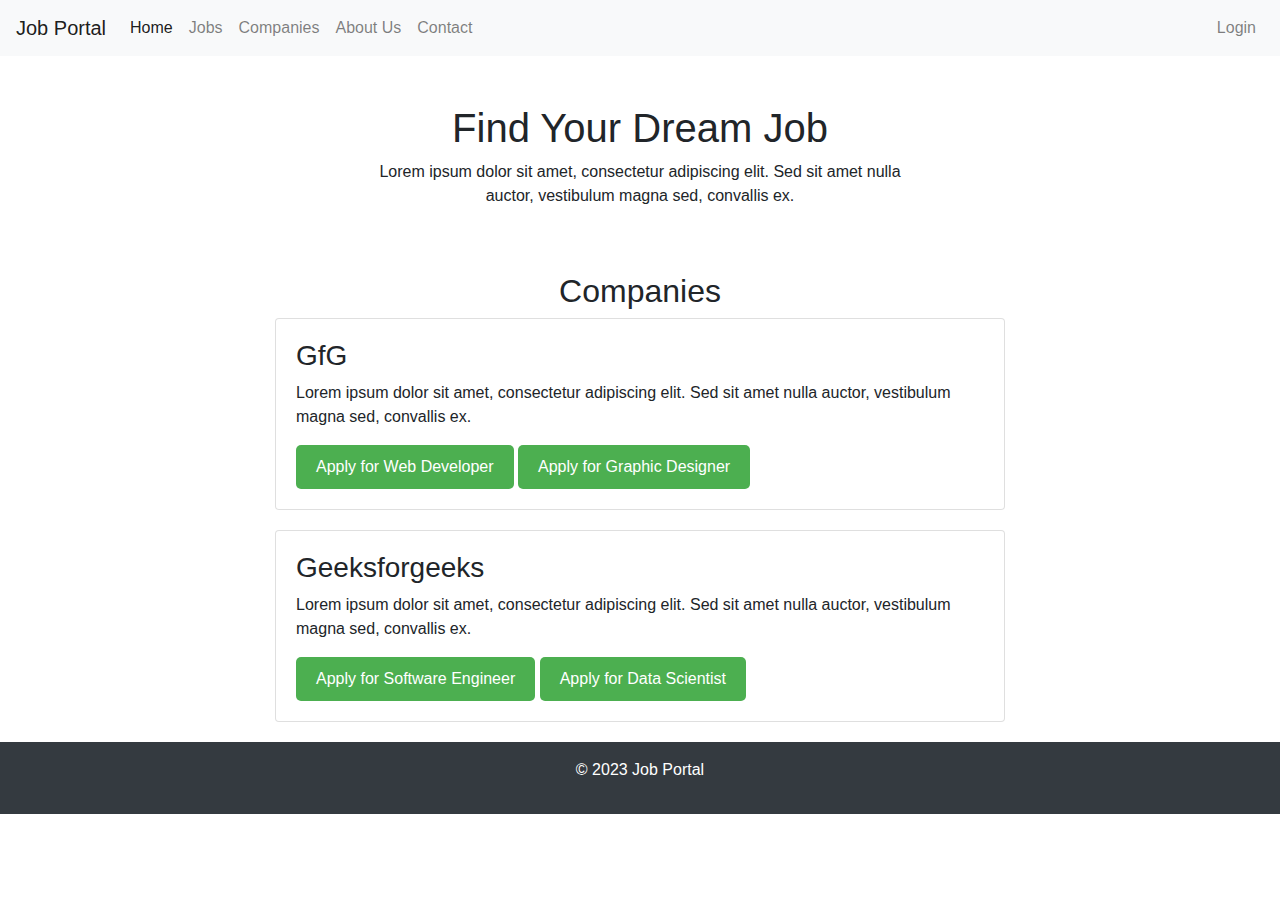
<file: index.html>
<!-- index.html -->
<!DOCTYPE html>
<html lang="en">
<head>
    <meta charset="UTF-8">
    <meta name="viewport" content="width=device-width, initial-scale=1.0">
    <title>Job Portal</title>
    <link rel="stylesheet" href="https://stackpath.bootstrapcdn.com/bootstrap/4.5.2/css/bootstrap.min.css">
    <link rel="stylesheet" href="style.css">
    <style>
        body {
            font-family: Arial, sans-serif;
            margin: 0;
            padding: 0;
        }
        .navbar {
            background-color: #333;
            color: #fff;
        }
        .navbar-brand {
            color: #fff;
        }
        .nav-link {
            color: #fff;
        }
        .nav-link:hover {
            color: #ccc;
        }
        .card {
            margin-bottom: 20px;
        }
        .card-body {
            padding: 20px;
        }
        .card-title {
            font-size: 18px;
            font-weight: bold;
        }
        .card-text {
            font-size: 14px;
            color: #666;
        }
        .btn-success {
            background-color: #28a745;
            border-color: #28a745;
            color: #fff;
        }
        .btn-success:hover {
            background-color: #218838;
            border-color: #218838;
        }
        .companies ul {
            list-style: none;
            padding: 0;
            margin: 0;
        }
        .apply-button {
            background-color: #4CAF50;
            color: #fff;
            padding: 10px 20px;
            border: none;
            border-radius: 5px;
            cursor: pointer;
        }
        .apply-button:hover {
            background-color: #3e8e41;
        }
    </style>
</head>
<body>
    <!-- Navigation Bar -->
    <nav class="navbar navbar-expand-lg navbar-light bg-light">
        <a class="navbar-brand" href="#">Job Portal</a>
        <button class="navbar-toggler" type="button" data-toggle="collapse" data-target="#navbarSupportedContent" aria-controls="navbarSupportedContent" aria-expanded="false" aria-label="Toggle navigation">
            <span class="navbar-toggler-icon"></span>
        </button>
        <div class="collapse navbar-collapse" id="navbarSupportedContent">
            <ul class="navbar-nav mr-auto">
                <li class="nav-item active">
                    <a class="nav-link" href="index.html">Home <span class="sr-only">(current)</span></a>
                </li>
                <li class="nav-item">
                    <a class="nav-link" href="jobs.html">Jobs</a>
                </li>
                <li class="nav-item">
                    <a class="nav-link" href="companies.html">Companies</a>
                </li>
                <li class="nav-item">
                    <a class="nav-link" href="about.html">About Us</a>
                </li>
                <li class="nav-item">
                    <a class="nav-link" href="contact.html">Contact</a>
                </li>
            </ul>
            <ul class="navbar-nav ml-auto">
                <li class="nav-item">
                    <a class="nav-link" href="login.html">Login</a>
                </li>
            </ul>
        </div>
    </nav>
    <br><br>
    <!-- Hero Section -->
    <section class="hero">
        <div class="container">
            <div class="row justify-content-center">
                <div class="col-md-6">
                    <h1 class="text-center">Find Your Dream Job</h1>
                    <p class="text-center">Lorem ipsum dolor sit amet, consectetur adipiscing elit. Sed sit amet nulla auctor, vestibulum magna sed, convallis ex.</p>
                </div>
            </div>
        </div>
    </section>
    <br><br>
    
    <!-- Companies List -->
    <section class="companies">
        <div class="container">
            <div class="row justify-content-center">
                <div class="col-md-8">
                    <h2 class="text-center">Companies</h2>
                    <ul>
                        <li>
                            <div class="card">
                                <div class="card-body">
                                    <h3>GfG</h3>
                                    <p>Lorem ipsum dolor sit amet, consectetur adipiscing elit. Sed sit amet nulla auctor, vestibulum magna sed, convallis ex.</p>
                                    <button class="apply-button" data-company-id="1" data-job-id="Web Developer">Apply for Web Developer</button>
                                    <button class="apply-button" data-company-id="1" data-job-id="Graphic Designer">Apply for Graphic Designer</button>
                                </div>
                            </div>
                        </li>
                        <li>
                            <div class="card">
                                <div class="card-body">
                                    <h3>Geeksforgeeks</h3>
                                    <p>Lorem ipsum dolor sit amet, consectetur adipiscing elit. Sed sit amet nulla auctor, vestibulum magna sed, convallis ex.</p>
                                    <button class="apply-button" data-company-id="2" data-job-id="Software Engineer">Apply for Software Engineer</button>
                                    <button class="apply-button" data-company-id="2" data-job-id="Data Scientist">Apply for Data Scientist</button>
                                </div>
                            </div>
                        </li>
                        <!-- Add more companies here -->
                    </ul>
                </div>
            </div>
        </div>
    </section>

    <!-- Footer -->
    <footer class="bg-dark text-white text-center py-3">
        <p>&copy; 2023 Job Portal</p>
    </footer>

    <!-- Bootstrap JS -->
    <script src="https://code.jquery.com/jquery-3.5.1.slim.min.js"></script>
    <script src="https://cdn.jsdelivr.net/npm/@popperjs/core@2.5.4/dist/umd/popper.min.js"></script>
    <script src="https://stackpath.bootstrapcdn.com/bootstrap/4.5.2/js/bootstrap.min.js"></script>
    <script src="script.js"></script>
</body>
</html>
</file>
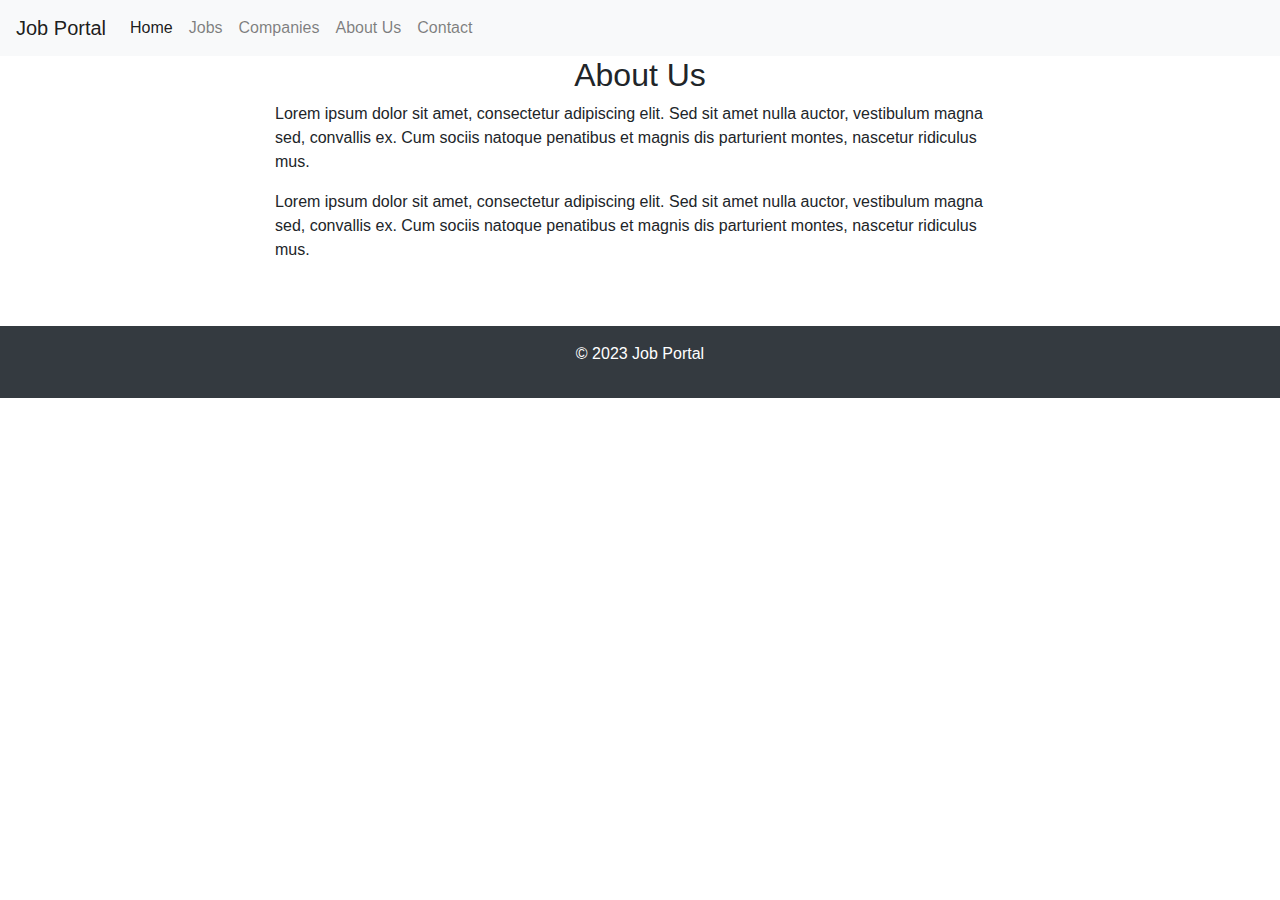
<file: about.html>
<!-- about.html -->
<!DOCTYPE html>
<html lang="en">
<head>
    <meta charset="UTF-8">
    <meta name="viewport" content="width=device-width, initial-scale=1.0">
    <title>About Us - Job Portal</title>
    <link rel="stylesheet" href="https://stackpath.bootstrapcdn.com/bootstrap/4.5.2/css/bootstrap.min.css">
    <link rel="stylesheet" href="style.css">
</head>
<body>
    <!-- Navigation Bar -->
    <nav class="navbar navbar-expand-lg navbar-light bg-light">
        <a class="navbar-brand" href="#">Job Portal</a>
        <button class="navbar-toggler" type="button" data-toggle="collapse" data-target="#navbarSupportedContent" aria-controls="navbarSupportedContent" aria-expanded="false" aria-label="Toggle navigation">
            <span class="navbar-toggler-icon"></span>
        </button>
        <div class="collapse navbar-collapse" id="navbarSupportedContent">
            <ul class="navbar-nav mr-auto">
                <li class="nav-item active">
                    <a class="nav-link" href="index.html">Home <span class="sr-only">(current)</span></a>
                </li>
                <li class="nav-item">
                    <a class="nav-link" href="jobs.html">Jobs</a>
                </li>
                <li class="nav-item">
                    <a class="nav-link" href="companies.html">Companies</a>
                </li>
                <li class="nav-item">
                    <a class="nav-link" href="about.html">About Us</a>
                </li>
                <li class="nav-item">
                    <a class="nav-link" href="contact.html">Contact</a>
                </li>
            </ul>
        </div>
    </nav>

    <!-- About Us Content -->
    <div class="container">
        <div class="row justify-content-center">
            <div class="col-md-8">
                <h2 class="text-center">About Us</h2>
                <p>Lorem ipsum dolor sit amet, consectetur adipiscing elit. Sed sit amet nulla auctor, vestibulum magna sed, convallis ex. Cum sociis natoque penatibus et magnis dis parturient montes, nascetur ridiculus mus.</p>
                <p>Lorem ipsum dolor sit amet, consectetur adipiscing elit. Sed sit amet nulla auctor, vestibulum magna sed, convallis ex. Cum sociis natoque penatibus et magnis dis parturient montes, nascetur ridiculus mus.</p>
            </div>
        </div>
    </div>
    <br><br>
    <!-- Footer -->
    <footer class="bg-dark text-white text-center py-3">
        <p>&copy; 2023 Job Portal</p>
    </footer>

    <!-- Bootstrap JS -->
    <script src="https://code.jquery.com/jquery-3.5.1.slim.min.js"></script>
    <script src="https://cdn.jsdelivr.net/npm/@popperjs/core@2.5.4/dist/umd/popper.min.js"></script>
    <script src="https://stackpath.bootstrapcdn.com/bootstrap/4.5.2/js/bootstrap.min.js"></script>
</body>
</html>
</file>
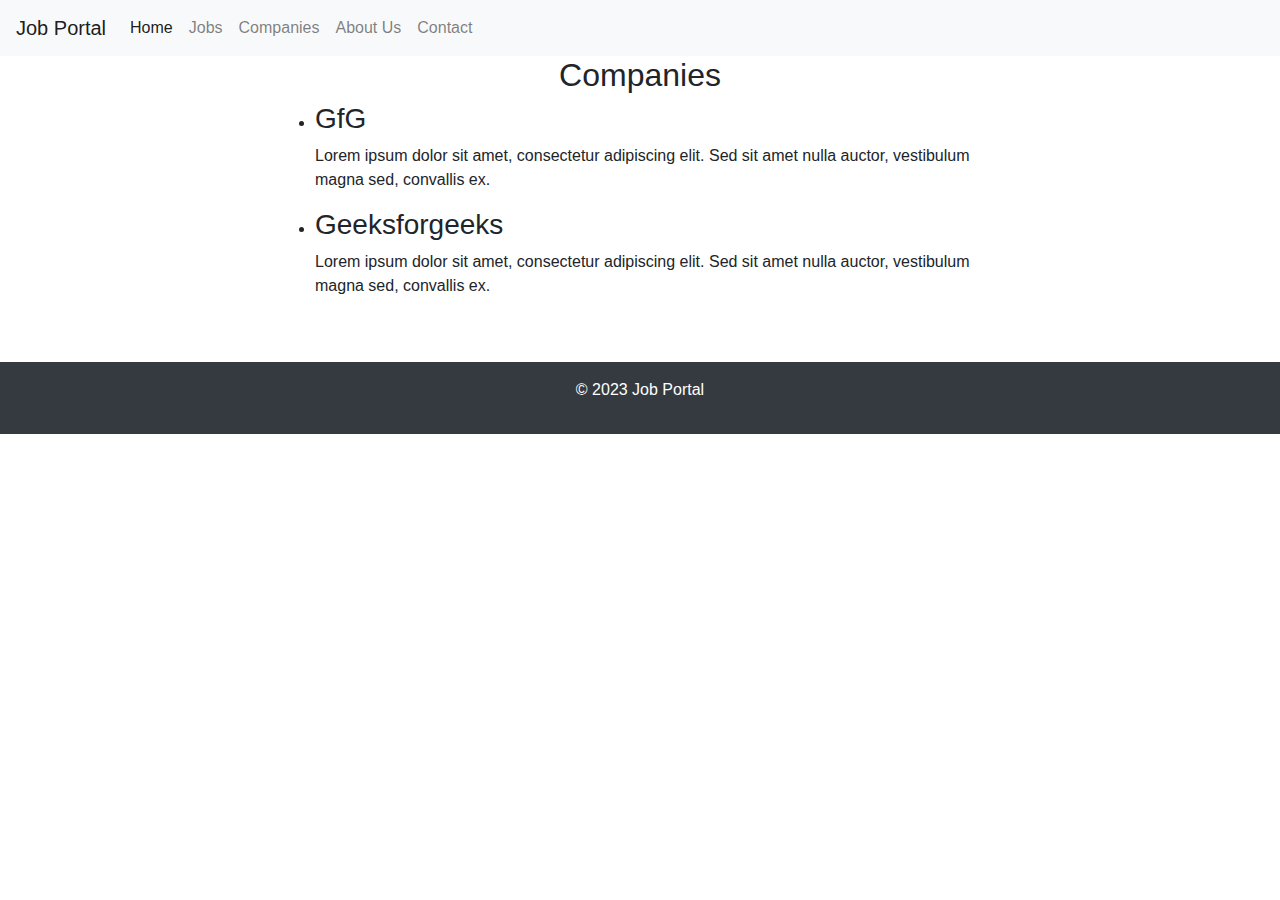
<file: companies.html>
<!-- companies.html -->
<!DOCTYPE html>
<html lang="en">
<head>
    <meta charset="UTF-8">
    <meta name="viewport" content="width=device-width, initial-scale=1.0">
    <title>Companies - Job Portal</title>
    <link rel="stylesheet" href="https://stackpath.bootstrapcdn.com/bootstrap/4.5.2/css/bootstrap.min.css">
    <link rel="stylesheet" href="style.css">
</head>
<body>
    <!-- Navigation Bar -->
    <nav class="navbar navbar-expand-lg navbar-light bg-light">
        <a class="navbar-brand" href="#">Job Portal</a>
        <button class="navbar-toggler" type="button" data-toggle="collapse" data-target="#navbarSupportedContent" aria-controls="navbarSupportedContent" aria-expanded="false" aria-label="Toggle navigation">
            <span class="navbar-toggler-icon"></span>
        </button>
        <div class="collapse navbar-collapse" id="navbarSupportedContent">
            <ul class="navbar-nav mr-auto">
                <li class="nav-item active">
                    <a class="nav-link" href="index.html">Home <span class="sr-only">(current)</span></a>
                </li>
                <li class="nav-item">
                    <a class="nav-link" href="jobs.html">Jobs</a>
                </li>
                <li class="nav-item">
                    <a class="nav-link" href="companies.html">Companies</a>
                </li>
                <li class="nav-item">
                    <a class="nav-link" href="about.html">About Us</a>
                </li>
                <li class="nav-item">
                    <a class="nav-link" href="contact.html">Contact</a>
                </li>
            </ul>
        </div>
    </nav>

    <!-- Companies List -->
    <div class="container">
        <div class="row justify-content-center">
            <div class="col-md-8">
                <h2 class="text-center">Companies</h2>
                <ul>
                    <li>
                        <h3>GfG</h3>
                        <p>Lorem ipsum dolor sit amet, consectetur adipiscing elit. Sed sit amet nulla auctor, vestibulum magna sed, convallis ex.</p>
                    </li>
                    <li>
                        <h3>Geeksforgeeks</h3>
                        <p>Lorem ipsum dolor sit amet, consectetur adipiscing elit. Sed sit amet nulla auctor, vestibulum magna sed, convallis ex.</p>
                    </li>
                    <!-- Add more companies here -->
                </ul>
            </div>
        </div>
    </div>
    <br><br>
    <!-- Footer -->
    <footer class="bg-dark text-white text-center py-3">
        <p>&copy; 2023 Job Portal</p>
    </footer>

    <!-- Bootstrap JS -->
    <script src="https://code.jquery.com/jquery-3.5.1.slim.min.js"></script>
    <script src="https://cdn.jsdelivr.net/npm/@popperjs/core@2.5.4/dist/umd/popper.min.js"></script>
    <script src="https://stackpath.bootstrapcdn.com/bootstrap/4.5.2/js/bootstrap.min.js"></script>
</body>
</html>
</file>
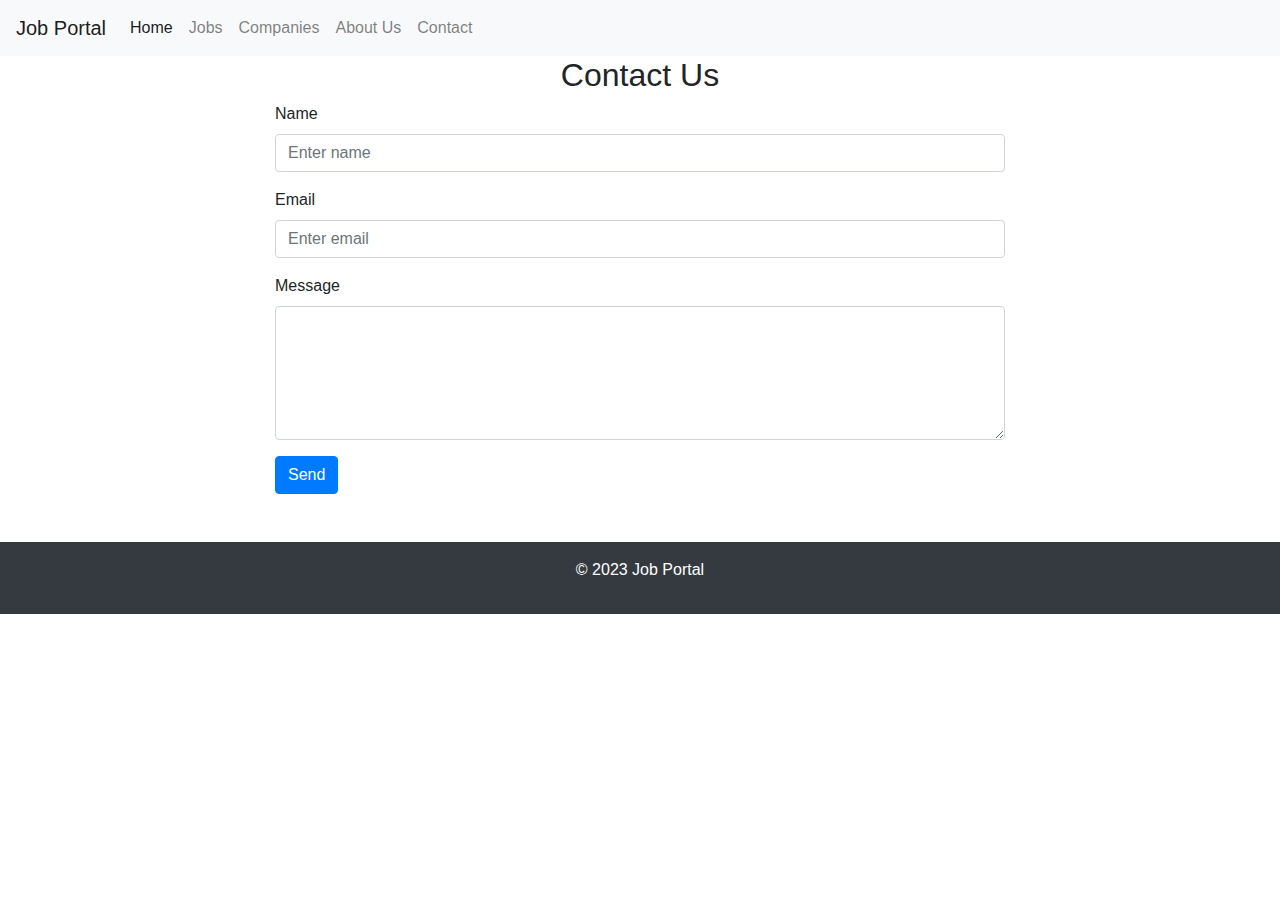
<file: contact.html>
<!-- contact.html -->
<!DOCTYPE html>
<html lang="en">
<head>
    <meta charset="UTF-8">
    <meta name="viewport" content="width=device-width, initial-scale=1.0">
    <title>Contact - Job Portal</title>
    <link rel="stylesheet" href="https://stackpath.bootstrapcdn.com/bootstrap/4.5.2/css/bootstrap.min.css">
    <link rel="stylesheet" href="style.css">
</head>
<body>
    <!-- Navigation Bar -->
    <nav class="navbar navbar-expand-lg navbar-light bg-light">
        <a class="navbar-brand" href="#">Job Portal</a>
        <button class="navbar-toggler" type="button" data-toggle="collapse" data-target="#navbarSupportedContent" aria-controls="navbarSupportedContent" aria-expanded="false" aria-label="Toggle navigation">
            <span class="navbar-toggler-icon"></span>
        </button>
        <div class="collapse navbar-collapse" id="navbarSupportedContent">
            <ul class="navbar-nav mr-auto">
                <li class="nav-item active">
                    <a class="nav-link" href="index.html">Home <span class="sr-only">(current)</span></a>
                </li>
                <li class="nav-item">
                    <a class="nav-link" href="jobs.html">Jobs</a>
                </li>
                <li class="nav-item">
                    <a class="nav-link" href="companies.html">Companies</a>
                </li>
                <li class="nav-item">
                    <a class="nav-link" href="about.html">About Us</a>
                </li>
                <li class="nav-item">
                    <a class="nav-link" href="contact.html">Contact</a>
                </li>
            </ul>
        </div>
    </nav>

    <!-- Contact Form -->
    <div class="container">
        <div class="row justify-content-center">
            <div class="col-md-8">
                <h2 class="text-center">Contact Us</h2>
                <form>
                    <div class="form-group">
                        <label for="name">Name</label>
                        <input type="text" class="form-control" id="name" aria-describedby="nameHelp" placeholder="Enter name">
                    </div>
                    <div class="form-group">
                        <label for="email">Email</label>
                        <input type="email" class="form-control" id="email" aria-describedby="emailHelp" placeholder="Enter email">
                    </div>
                    <div class="form-group">
                        <label for="message">Message</label>
                        <textarea class="form-control" id="message" rows="5"></textarea>
                    </div>
                    <button type="submit" class="btn btn-primary">Send</ button>
                </form>
            </div>
        </div>
    </div>
    <br><br>
    <!-- Footer -->
    <footer class="bg-dark text-white text-center py-3">
        <p>&copy; 2023 Job Portal</p>
    </footer>

    <!-- Bootstrap JS -->
    <script src="https://code.jquery.com/jquery-3.5.1.slim.min.js"></script>
    <script src="https://cdn.jsdelivr.net/npm/@popperjs/core@2.5.4/dist/umd/popper.min.js"></script>
    <script src="https://stackpath.bootstrapcdn.com/bootstrap/4.5.2/js/bootstrap.min.js"></script>
</body>
</html>
</file>
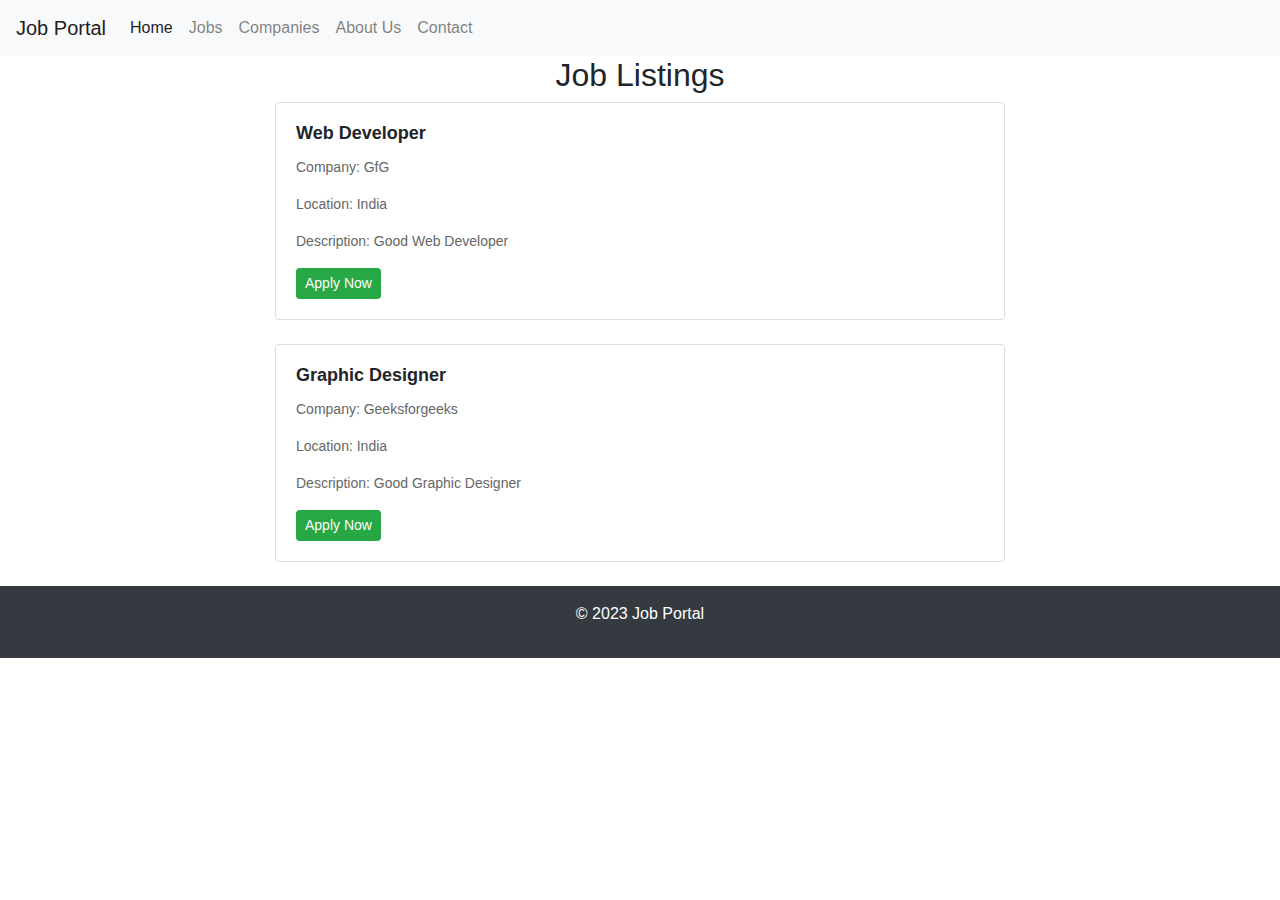
<file: jobs.html>
<!-- jobs.html -->
<!DOCTYPE html>
<html lang="en">
<head>
    <meta charset="UTF-8">
    <meta name="viewport" content="width=device-width, initial-scale=1.0">
    <title>Jobs - Job Portal</title>
    <link rel="stylesheet" href="https://stackpath.bootstrapcdn.com/bootstrap/4.5.2/css/bootstrap.min.css">
    <link rel="stylesheet" href="style.css">
</head>
<body>
    <!-- Navigation Bar -->
    <nav class="navbar navbar-expand-lg navbar-light bg-light">
        <a class="navbar-brand" href="#">Job Portal</a>
        <button class="navbar-toggler" type="button" data-toggle="collapse" data-target="#navbarSupportedContent" aria-controls="navbarSupportedContent" aria-expanded="false" aria-label="Toggle navigation">
            <span class="navbar-toggler-icon"></span>
        </button>
        <div class="collapse navbar-collapse" id="navbarSupportedContent">
            <ul class="navbar-nav mr-auto">
                <li class="nav-item active">
                    <a class="nav-link" href="index.html">Home <span class="sr-only">(current)</span></a>
                </li>
                <li class="nav-item">
                    <a class="nav-link" href="jobs.html">Jobs</a>
                </li>
                <li class="nav-item">
                    <a class="nav-link" href="companies.html">Companies</a>
                </li>
                <li class="nav-item">
                    <a class="nav-link" href="about.html">About Us</a>
                </li>
                <li class="nav-item">
                    <a class="nav-link" href="contact.html">Contact</a>
                </li>
            </ul>
        </div>
    </nav>

    <!-- Job Listings -->
    <div class="container">
        <div class="row justify-content-center">
            <div class="col-md-8">
                <h2 class="text-center">Job Listings</h2>
                <div class="card mb-4">
                    <div class="card-body">
                        <h3 class="card-title">Web Developer</h3>
                        <p class="card-text">Company: GfG</p>
                        <p class="card-text">Location: India</p>
                        <p class="card-text">Description: Good Web Developer</p>
                        <a href="#" class="btn btn-success btn-sm">Apply Now</a>
                    </div>
                </div>
                <div class="card mb-4">
                    <div class="card-body">
                        <h3 class="card-title">Graphic Designer</h3>
                        <p class="card-text">Company: Geeksforgeeks</p>
                        <p class="card-text">Location: India</p>
                        <p class="card-text">Description: Good Graphic Designer</p>
                        <a href="#" class="btn btn-success btn-sm">Apply Now</a>
                    </div>
                </div>
                <!-- Add more job listings here -->
            </div>
        </div>
    </div>

    <!-- Footer -->
    <footer class="bg-dark text-white text-center py-3">
        <p>&copy; 2023 Job Portal</p>
    </footer>

    <!-- Bootstrap JS -->
    <script src="https://code.jquery.com/jquery-3.5.1.slim.min.js"></script>
    <script src="https://cdn.jsdelivr.net/npm/@popperjs/core@2.5.4/dist/umd/popper.min.js"></script>
    <script src="https://stackpath.bootstrapcdn.com/bootstrap/4.5.2/js/bootstrap.min.js"></script>
</body>
</html>
</file>
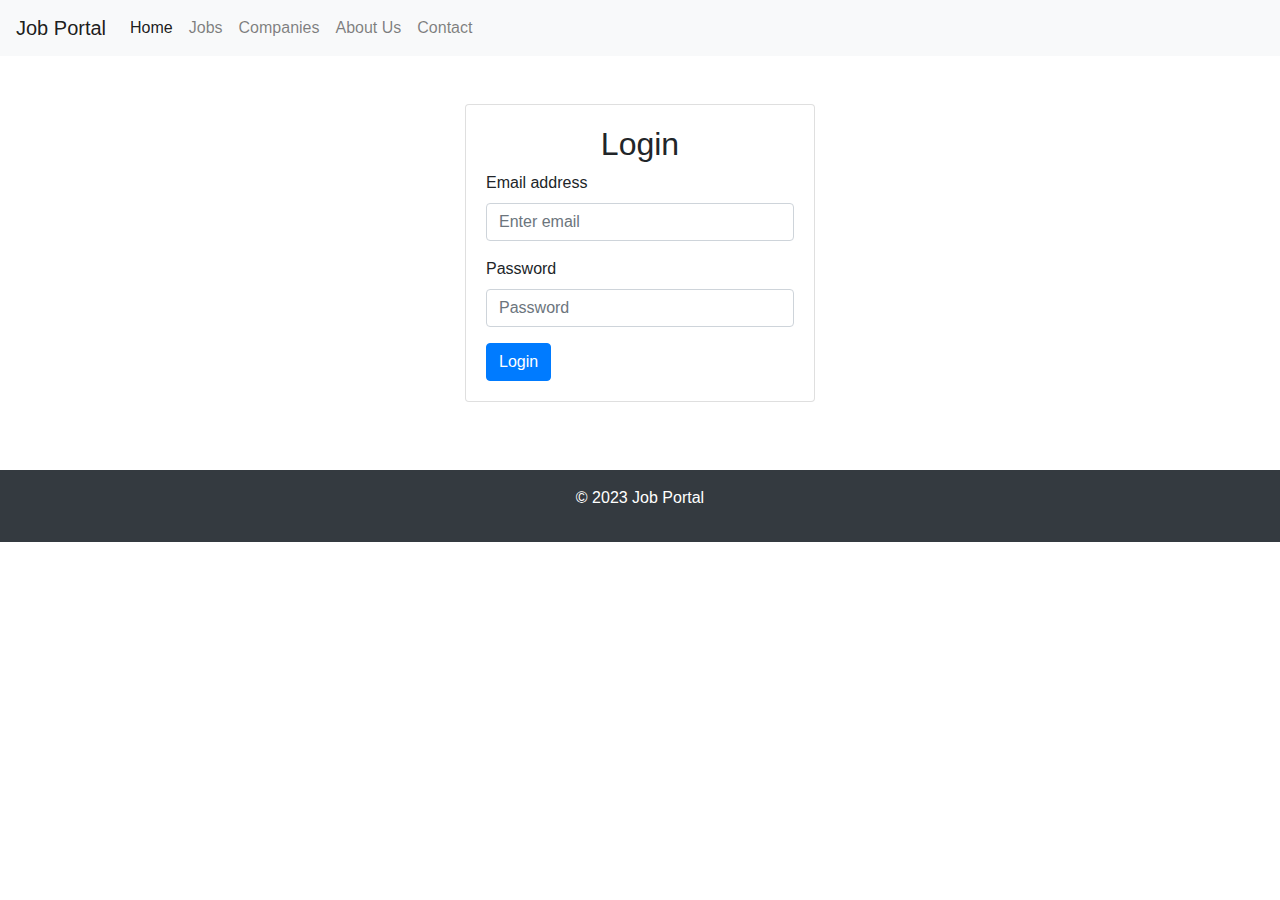
<file: login.html>
<!DOCTYPE html>
<html lang="en">
<head>
    <meta charset="UTF-8">
    <meta name="viewport" content="width=device-width, initial-scale=1.0">
    <title>Login - Job Portal</title>
    <link rel="stylesheet" href="https://stackpath.bootstrapcdn.com/bootstrap/4.5.2/css/bootstrap.min.css">
    <link rel="stylesheet" href="style.css">
</head>
<body>
    <!-- Navigation Bar -->
    <nav class="navbar navbar-expand-lg navbar-light bg-light">
        <a class="navbar-brand" href="#">Job Portal</a>
        <button class="navbar-toggler" type="button" data-toggle="collapse" data-target="#navbarSupportedContent" aria-controls="navbarSupportedContent" aria-expanded="false" aria-label="Toggle navigation">
            <span class="navbar-toggler-icon"></span>
        </button>
        <div class="collapse navbar-collapse" id="navbarSupportedContent">
            <ul class="navbar-nav mr-auto">
                <li class="nav-item active">
                    <a class="nav-link" href="index.html">Home <span class="sr-only">(current)</span></a>
                </li>
                <li class="nav-item">
                    <a class="nav-link" href="jobs.html">Jobs</a>
                </li>
                <li class="nav-item">
                    <a class="nav-link" href="companies.html">Companies</a>
                </li>
                <li class="nav-item">
                    <a class="nav-link" href="about.html">About Us</a>
                </li>
                <li class="nav-item">
                    <a class="nav-link" href="contact.html">Contact</a>
                </li>
            </ul>
        </div>
    </nav>
    <br><br>
    <!-- Login Form -->
    <div class="container">
        <div class="row justify-content-center">
            <div class="col-md-4">
                <div class="card">
                    <div class="card-body">
                        <h2 class="text-center">Login</h2>
                        <form>
                            <div class="form-group">
                                <label for="email">Email address</label>
                                <input type="email" class="form-control" id="email" aria-describedby="emailHelp" placeholder="Enter email">
                            </div>
                            <div class="form-group">
                                <label for="password">Password</label>
                                <input type="password" class="form-control" id="password" placeholder="Password">
                            </div>
                            <button type="submit" class="btn btn-primary">Login</button>
                        </form>
                    </div>
                </div>
            </div>
        </div>
    </div>

    <br><br>
    <!-- Footer -->
    <footer class="bg-dark text-white text-center py-3">
        <p>&copy; 2023 Job Portal</p>
    </footer>

    <!-- Bootstrap JS -->
    <script src="https://code.jquery.com/jquery-3.5.1.slim.min.js"></script>
    <script src="https://cdn.jsdelivr.net/npm/@popperjs/core@2.5.4/dist/umd/popper.min.js"></script>
    <script src="https://stackpath.bootstrapcdn.com/bootstrap/4.5.2/js/bootstrap.min.js"></script>
    <script src="script.js"></script>
</body>
</html>
</file>
<file: style.css>
/* style.css */
body {
    font-family: Arial, sans-serif;
    margin: 0;
    padding: 0;
}

.navbar {
    background-color: #333;
    color: #fff;
}

.navbar-brand {
    color: #fff;
}

.nav-link {
    color: #fff;
}

.nav-link:hover {
    color: #ccc;
}

.card {
    margin-bottom: 20px;
}

.card-body {
    padding: 20px;
}

.card-title {
    font-size: 18px;
    font-weight: bold;
}

.card-text {
    font-size: 14px;
    color: #666;
}

.btn-success {
    background-color: #28a745;
    border-color: #28a745;
    color: #fff;
}

.btn-success:hover {
    background-color: #218838;
    border-color: #218838;
}
</file>
